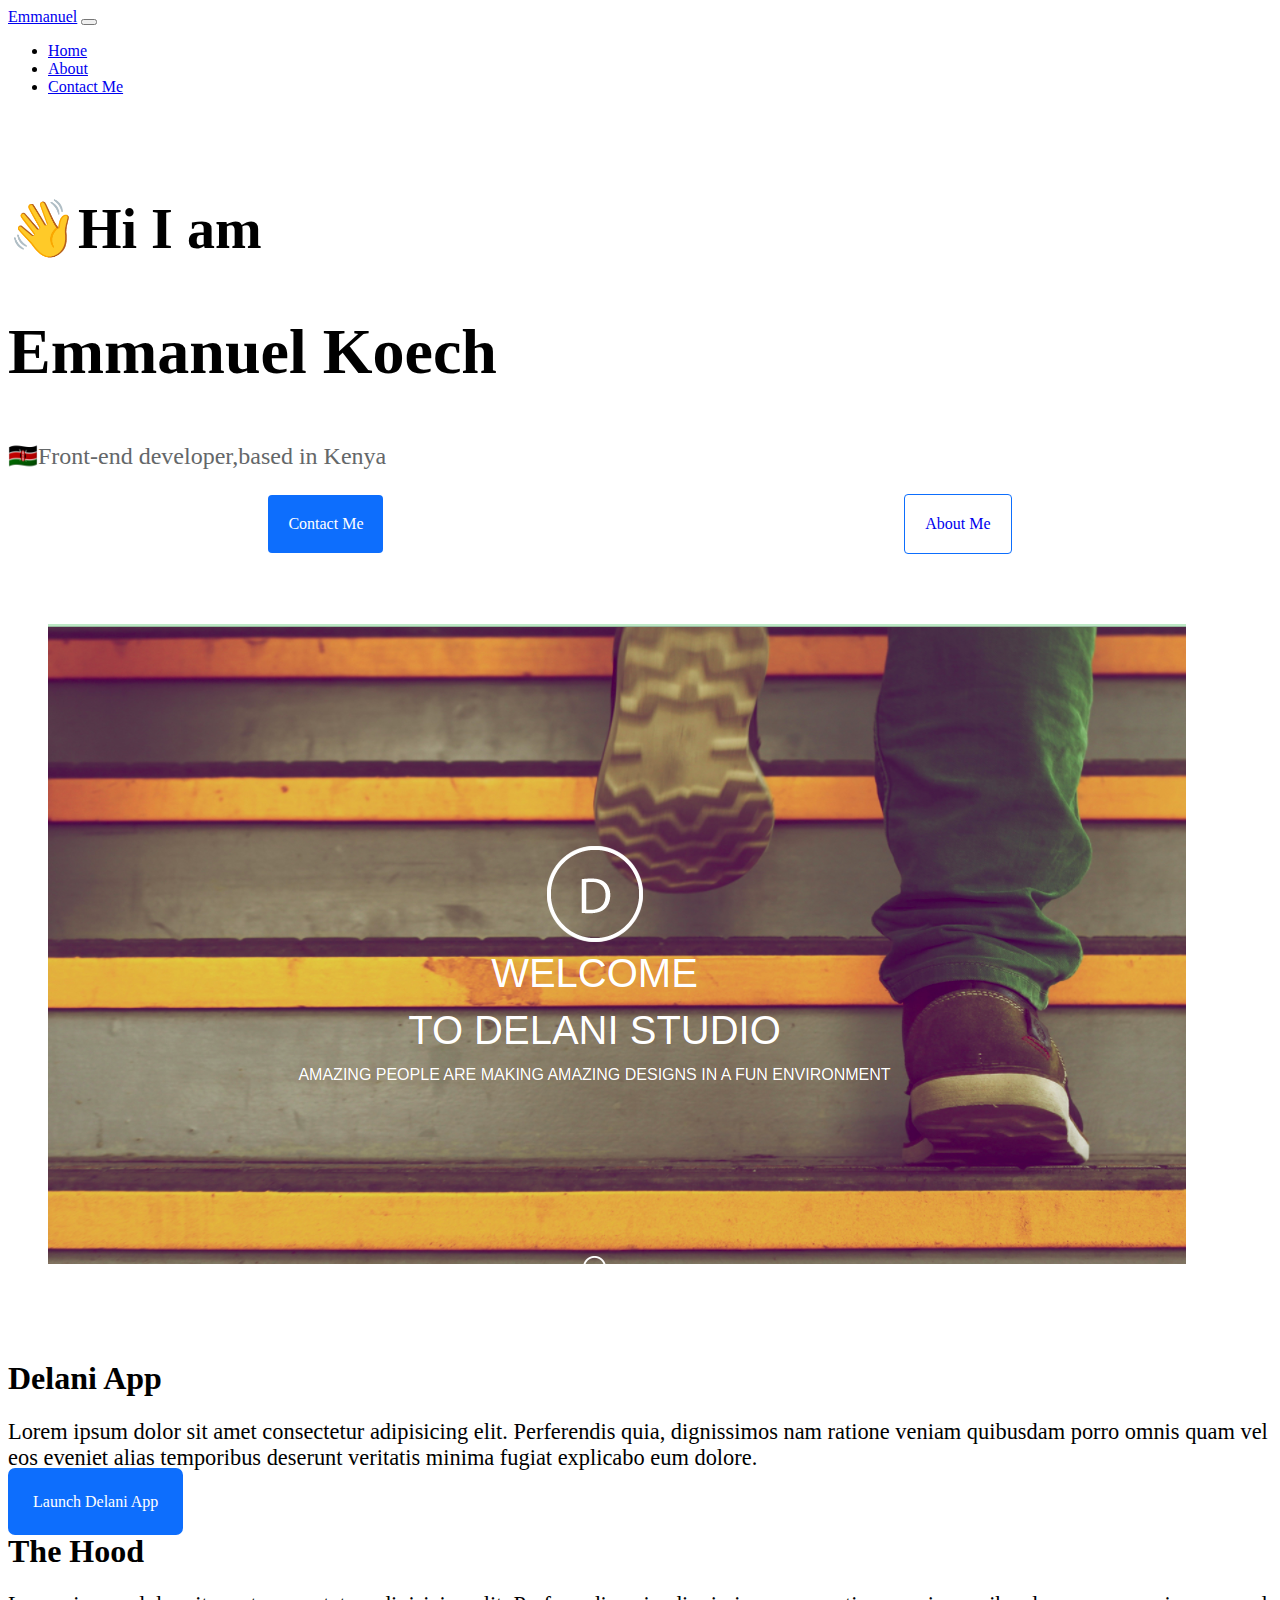
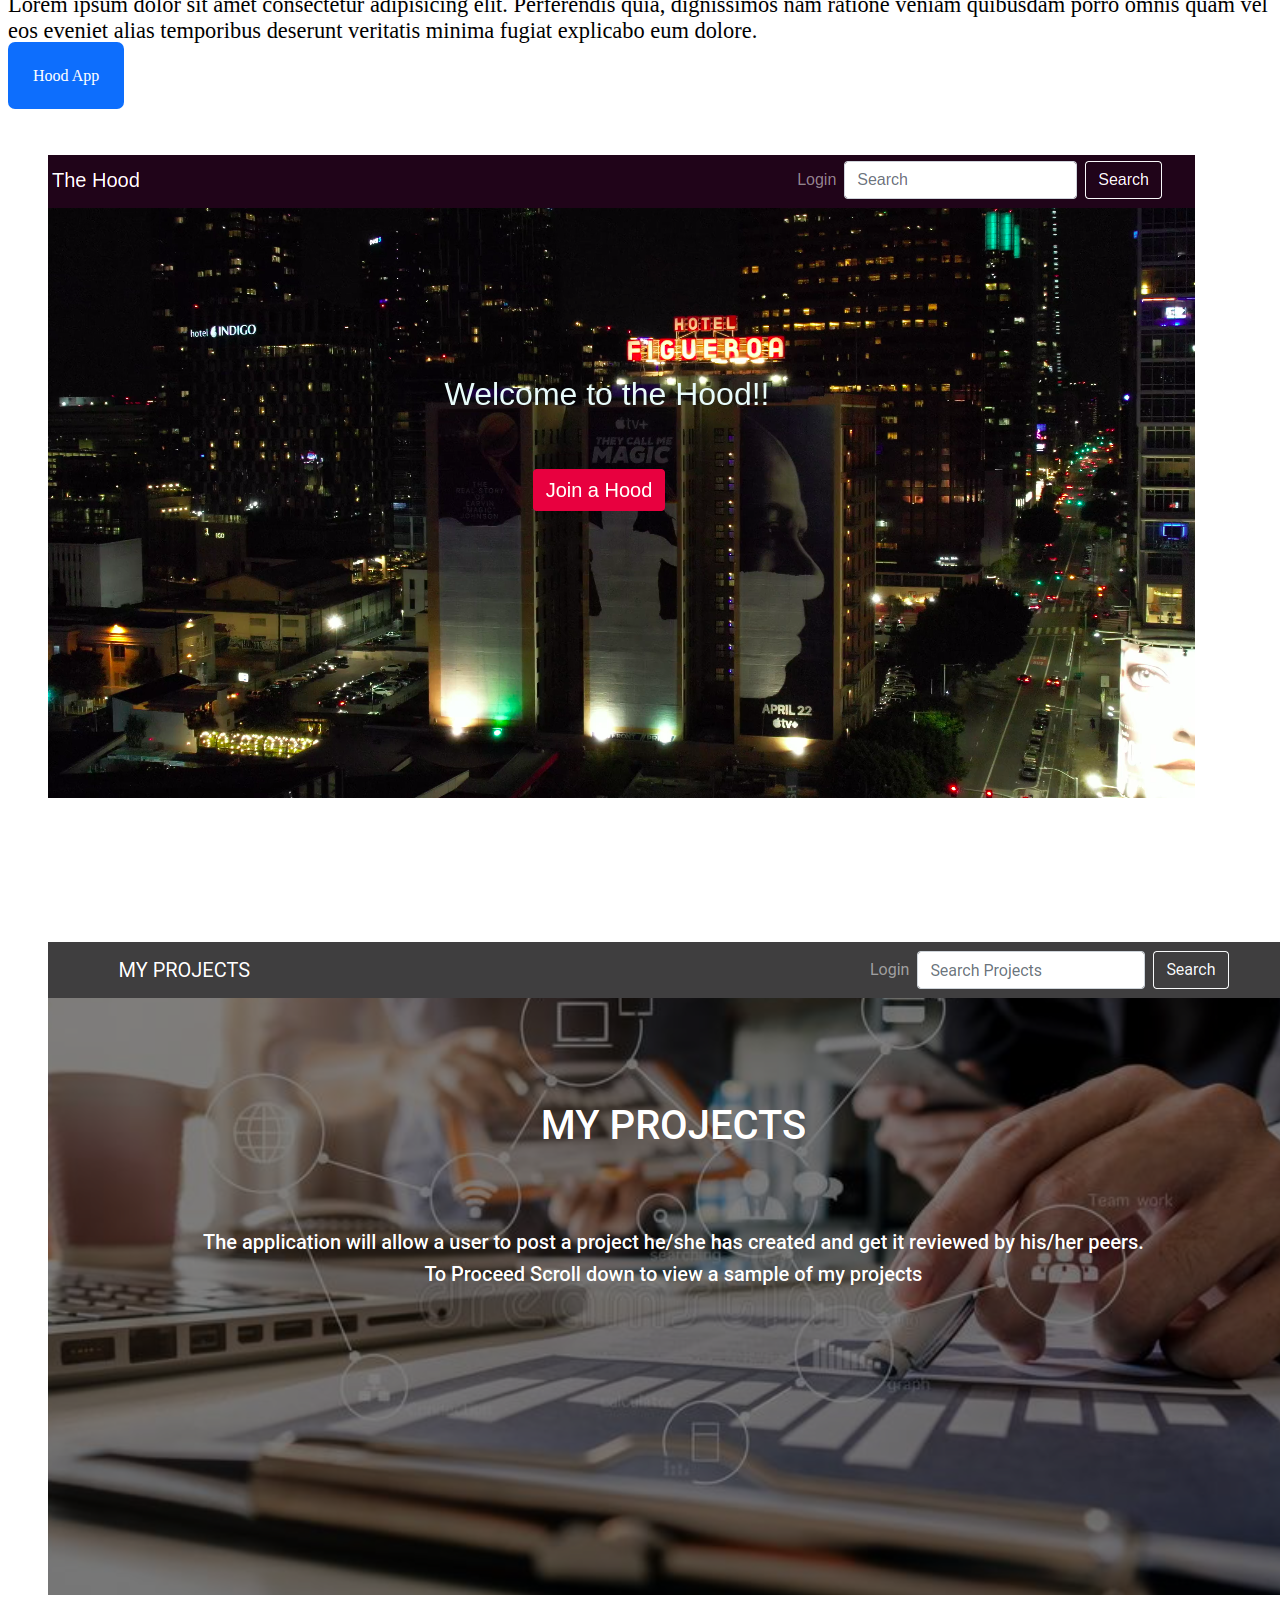
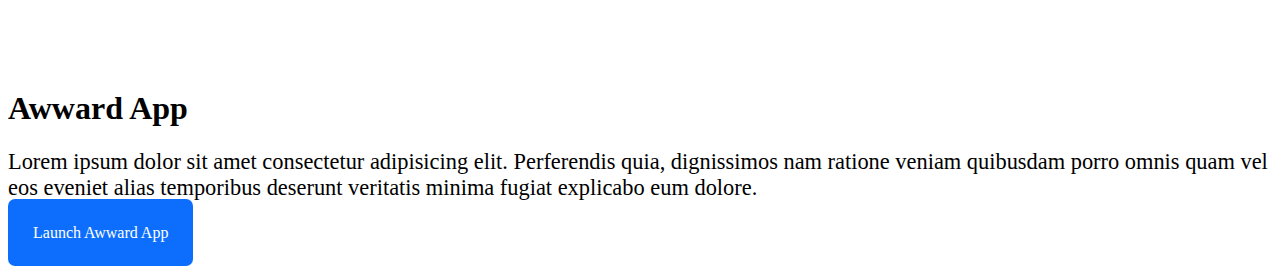
<file: index.html>
<!DOCTYPE html>
<html lang="en">
<head>
    <meta charset="UTF-8">
    <meta http-equiv="X-UA-Compatible" content="IE=edge">
    <meta name="viewport" content="width=device-width, initial-scale=1.0">
    <title>Emmanuel</title>
    <link href="https://cdn.jsdelivr.net/npm/bootstrap@5.2.0-beta1/dist/css/bootstrap.min.css" rel="stylesheet" integrity="sha384-0evHe/X+R7YkIZDRvuzKMRqM+OrBnVFBL6DOitfPri4tjfHxaWutUpFmBp4vmVor" crossorigin="anonymous">
    <script src="https://cdn.jsdelivr.net/npm/bootstrap@5.2.0-beta1/dist/js/bootstrap.bundle.min.js" integrity="sha384-pprn3073KE6tl6bjs2QrFaJGz5/SUsLqktiwsUTF55Jfv3qYSDhgCecCxMW52nD2" crossorigin="anonymous"></script>
    <link rel="stylesheet" href="style.css">
</head>
<body>
    <div class="container">
        <section>
            <nav class="navbar navbar-expand-lg bg-light fixed-top">
                <div class="container-fluid">
                <a class="navbar-brand" href="#">Emmanuel</a>
                <button class="navbar-toggler" type="button" data-bs-toggle="collapse" data-bs-target="#navbarNav" aria-controls="navbarNav" aria-expanded="false" aria-label="Toggle navigation">
                <span class="navbar-toggler-icon"></span>
                </button>
                <div class="collapse navbar-collapse" id="navbarNav">
                <ul class="navbar-nav">
                    <li class="nav-item">
                    <a class="nav-link active" aria-current="page" href="#index.html">Home</a>
                    </li>
                    <li class="nav-item">
                    <a class="nav-link" href="about-me.html">About</a>
                    </li>
                    <li class="nav-item">
                    <a class="nav-link" href="contact-me.html">Contact Me</a>
                    </li>
                </ul>
                </div>
               </div>
            </nav>

        </section>  
        <section>
           <div class="row class landing-page" id="landing-page">
                    <div class="text-center"> <h1> &#128075;Hi I am </h1></div>
                    <div class=" text-center"><h2>Emmanuel Koech</h2></div>
                    <div class="col-sm-12 text-center"><p>🇰🇪Front-end developer,based in Kenya</p> </div> 
            </div>
        </section>

        <section>
            <div class="landing-link">
                <a href="contact-me.html" class="contact-link">Contact Me</a>
                <a href="about-me.html" class="about-link"> About Me</a>
            </div>
        </section>

        <section>
            <div class="container">
             <div class="row mt-5">
                <div id="delani_image" class="col-sm-6 image-card bg-light "><img src="Images/Project.png" alt="" class="img-fluid width"></div>
                <div class="col-sm-6">
                    <h1>Delani App</h1>
                    <p class="project-text">Lorem ipsum dolor sit amet consectetur adipisicing elit. Perferendis quia, dignissimos nam ratione veniam quibusdam porro omnis quam vel eos eveniet alias temporibus deserunt veritatis minima fugiat explicabo eum dolore.</p>
                    <div class="mt-5">
                        <a href="https://emmanuel687.github.io/DelaniStudio/" class="launch-link">Launch Delani App</a>
                    </div>

                </div>
            </div>
            </div>

            <div class="container">
                <div class="row mt-5">
                    <div class="col-sm-6 ">
                        <h1>The Hood</h1>
                        <p class="project-text">Lorem ipsum dolor sit amet consectetur adipisicing elit. Perferendis quia, dignissimos nam ratione veniam quibusdam porro omnis quam vel eos eveniet alias temporibus deserunt veritatis minima fugiat explicabo eum dolore.</p>
                        <div class="mt-5"></div>
                        <div class="mt-5"><a href="" class="launch-link">Hood App</a></div>

                    </div>
                    <div id="hood-image" class="col-sm-6 image-card bg-light">
                        <img src="Images/project2.png" alt="" class="img-fluid">
                    </div>
                </div>
            </div>

            <div class="container">
                <div class="row mt-5">
                <div id="awward-image"class="col-sm-6 image-card bg-light "><img src="Images/Awwards.png" alt="" class="img-fluid width"></div>
                <div class="col-sm-6">
                    <h1>Awward App</h1>
                    <p class="project-text">Lorem ipsum dolor sit amet consectetur adipisicing elit. Perferendis quia, dignissimos nam ratione veniam quibusdam porro omnis quam vel eos eveniet alias temporibus deserunt veritatis minima fugiat explicabo eum dolore.</p>
                   <div class="mt-5"><a href="https://awwardsmanu.herokuapp.com/" class="launch-link">Launch Awward App</a></div> 
                </div>
            </div>
            </div>


        </section>


    </div>
</body>
</html>
</file>
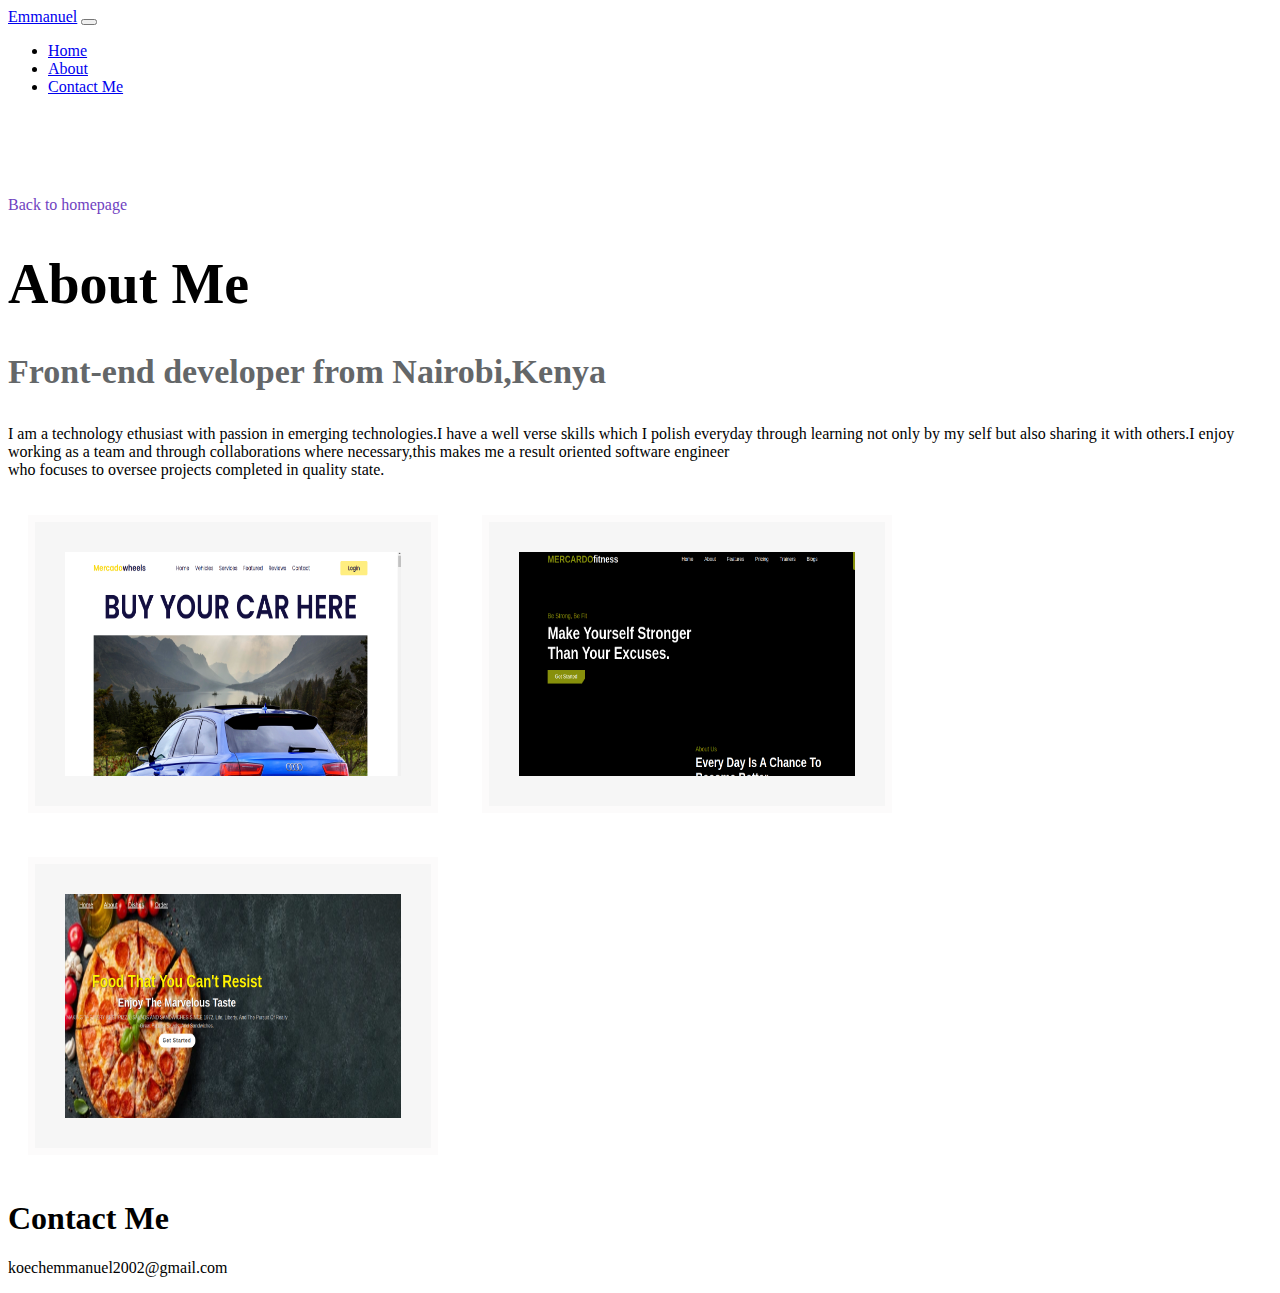
<file: about-me.html>
<!DOCTYPE html>
<html lang="en">
<head>
    <meta charset="UTF-8">
    <meta http-equiv="X-UA-Compatible" content="IE=edge">
    <meta name="viewport" content="width=device-width, initial-scale=1.0">
    <title>Emmanuel</title>
    <link href="https://cdn.jsdelivr.net/npm/bootstrap@5.2.0-beta1/dist/css/bootstrap.min.css" rel="stylesheet" integrity="sha384-0evHe/X+R7YkIZDRvuzKMRqM+OrBnVFBL6DOitfPri4tjfHxaWutUpFmBp4vmVor" crossorigin="anonymous">
    <script src="https://cdn.jsdelivr.net/npm/bootstrap@5.2.0-beta1/dist/js/bootstrap.bundle.min.js" integrity="sha384-pprn3073KE6tl6bjs2QrFaJGz5/SUsLqktiwsUTF55Jfv3qYSDhgCecCxMW52nD2" crossorigin="anonymous"></script>
    <link rel="stylesheet" href="style.css">
</head>
<body>
     <div class="container">
        <section>
            <nav class="navbar navbar-expand-lg bg-light fixed-top">
                <div class="container-fluid">
                <a class="navbar-brand" href="#">Emmanuel</a>
                <button class="navbar-toggler" type="button" data-bs-toggle="collapse" data-bs-target="#navbarNav" aria-controls="navbarNav" aria-expanded="false" aria-label="Toggle navigation">
                <span class="navbar-toggler-icon"></span>
                </button>
                <div class="collapse navbar-collapse" id="navbarNav">
                <ul class="navbar-nav">
                    <li class="nav-item">
                    <a class="nav-link active" aria-current="page" href="#index.html">Home</a>
                    </li>
                    <li class="nav-item">
                    <a class="nav-link" href="about-me.html">About</a>
                    </li>
                    <li class="nav-item">
                    <a class="nav-link" href="contact-me.html">Contact Me</a>
                    </li>
                </ul>
                </div>
               </div>
            </nav>

        </section>  
        <section>
            <div class="row landing-page" id="about-page">
                <a href="index.html">Back to homepage</a>
                <h1 class="col-sm-12 text-center">About Me</h1>
                <h3 class="col-sm-12 text-center">Front-end developer from Nairobi,Kenya</h3>
             </div>
        </section>
     


    <div class="row">
        <div class="col-sm-12 text-center" id="about-me">
           <p>I am a technology ethusiast with passion in emerging technologies.I have a well verse skills which I polish everyday through learning not only by my self but also sharing it with others.I enjoy working as a team and through collaborations where necessary,this makes me a result oriented software engineer <br> who focuses to oversee projects completed in quality state.</p>
        </div>
       
    </div>
    <section>
        
        <div class="row">
            <img src="Images/car.png" alt="" class="col-sm-4 img-fluid card image-border shadow-rounded bg-light">
            <img src="Images/gym.png" alt="" class="col-sm-4 img-fluid card image-border shadow-rounded bg-light">
            <img src="Images/pizza.png" alt="" class="col-sm-4 img-fluid card image-border shadow-rounded bg-light">
        </div>
    </section>

    <div id="#contact-me.html"  class="row">
        <div class="contact">
            <h1 class="col-sm-12 text-center">Contact Me</h1>
            <p class="col-sm-12 text-center">koechemmanuel2002@gmail.com</p>
        </div>
    </div>
  
 
    </div>


 
</body>
</html>
</file>
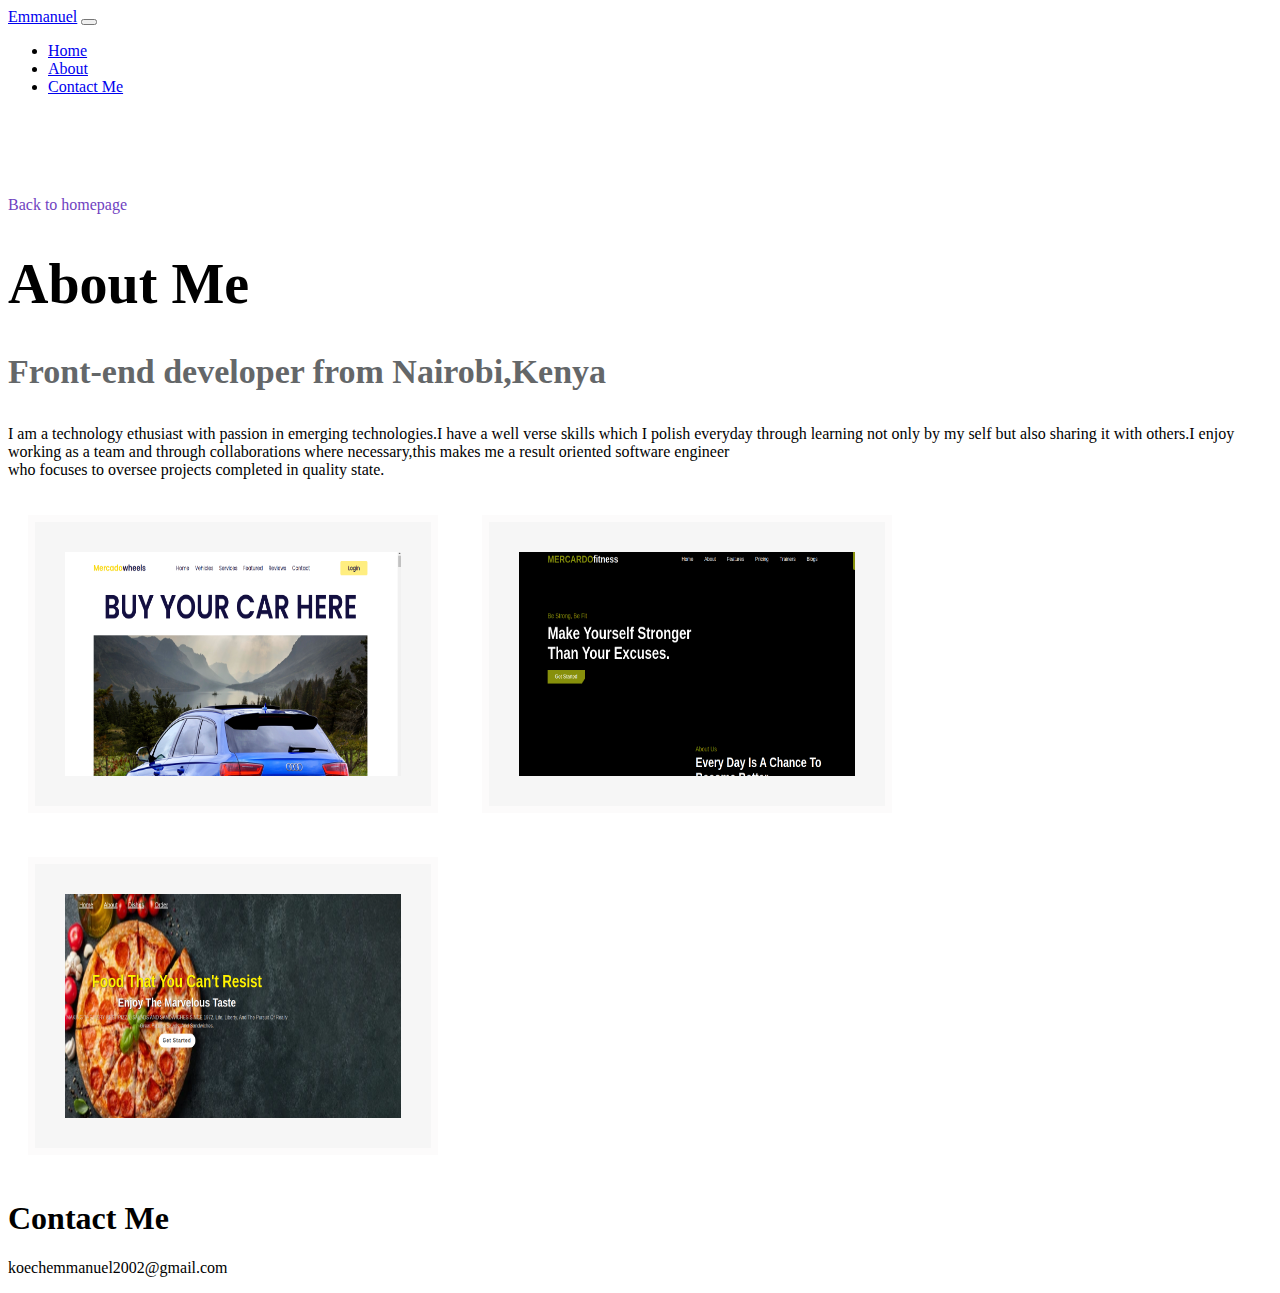
<file: contact-me.html>
<!DOCTYPE html>
<html lang="en">
<head>
    <meta charset="UTF-8">
    <meta http-equiv="X-UA-Compatible" content="IE=edge">
    <meta name="viewport" content="width=device-width, initial-scale=1.0">
    <title>Emmanuel</title>
    <link href="https://cdn.jsdelivr.net/npm/bootstrap@5.2.0-beta1/dist/css/bootstrap.min.css" rel="stylesheet" integrity="sha384-0evHe/X+R7YkIZDRvuzKMRqM+OrBnVFBL6DOitfPri4tjfHxaWutUpFmBp4vmVor" crossorigin="anonymous">
    <script src="https://cdn.jsdelivr.net/npm/bootstrap@5.2.0-beta1/dist/js/bootstrap.bundle.min.js" integrity="sha384-pprn3073KE6tl6bjs2QrFaJGz5/SUsLqktiwsUTF55Jfv3qYSDhgCecCxMW52nD2" crossorigin="anonymous"></script>
    <link rel="stylesheet" href="style.css">
</head>
<body>
     <div class="container">
        <section>
            <nav class="navbar navbar-expand-lg bg-light fixed-top">
                <div class="container-fluid">
                <a class="navbar-brand" href="#">Emmanuel</a>
                <button class="navbar-toggler" type="button" data-bs-toggle="collapse" data-bs-target="#navbarNav" aria-controls="navbarNav" aria-expanded="false" aria-label="Toggle navigation">
                <span class="navbar-toggler-icon"></span>
                </button>
                <div class="collapse navbar-collapse" id="navbarNav">
                <ul class="navbar-nav">
                    <li class="nav-item">
                    <a class="nav-link active" aria-current="page" href="#index.html">Home</a>
                    </li>
                    <li class="nav-item">
                    <a class="nav-link" href="about-me.html">About</a>
                    </li>
                    <li class="nav-item">
                    <a class="nav-link" href="contact-me.html">Contact Me</a>
                    </li>
                </ul>
                </div>
               </div>
            </nav>

        </section>  
        <section>
            <div class="row landing-page" id="about-page">
                <a href="index.html">Back to homepage</a>
                <h1 class="col-sm-12 text-center">About Me</h1>
                <h3 class="col-sm-12 text-center">Front-end developer from Nairobi,Kenya</h3>
             </div>
        </section>
     

         
    <div class="row">
        <div class="col-sm-12 text-center" id="about-me">
           <p>I am a technology ethusiast with passion in emerging technologies.I have a well verse skills which I polish everyday through learning not only by my self but also sharing it with others.I enjoy working as a team and through collaborations where necessary,this makes me a result oriented software engineer <br> who focuses to oversee projects completed in quality state.</p>
        </div>
       
    </div>
    <section>
        
        <div class="row">
            <img src="Images/car.png" alt="" class="col-sm-4 img-fluid card image-border shadow-rounded bg-light">
            <img src="Images/gym.png" alt="" class="col-sm-4 img-fluid card image-border shadow-rounded bg-light">
            <img src="Images/pizza.png" alt="" class="col-sm-4 img-fluid card image-border shadow-rounded bg-light">
        </div>
    </section>

    <div id="#contact-me.html"  class="row">
        <div class="contact">
            <h1 class="col-sm-12 text-center">Contact Me</h1>
            <p class="col-sm-12 text-center">koechemmanuel2002@gmail.com</p>
        </div>
    </div>
  
 
    </div>


 
</body>
</html>
</file>
<file: style.css>
/* .index-container{
    text-align: center;
}
.index-container h1{
    font-size: 50px;
}
.index-container h2{
    font-size: 70px;
    margin-top: 20px;
}
.index-container p{
    color: rgba(0, 0, 0, 0.3);;
    font-size: 30px;
}
h1,h2{
    margin: 0;
}
.buttons{
    display: flex;
    justify-content: center;
}
.contact-link{
    color: white;
    margin-left: 20px;
    border: 1px solid  #6c63ff;
    padding: 10px;
    border-radius: 3px;
    background-color:  #6c63ff;
    
}

.about-link{
    
    color: #6c63ff;
    margin-left: 20px;
    border: 1px solid  #6c63ff;
    padding: 10px;
    border-radius: 3px;
    

}
.about-me{
    text-align: center;
}
.about-me h1{
    font-size: 70px;
    font-family: 'Courier New', Courier, monospace;
    margin: 0px;
}   

.about-me h2{
    font-size: 30px;
    font-family: 'Courier New', Courier, monospace;
    color: gray;
    margin: 0px;
}
.about-text{
    display: flex;
    align-content: center;
    text-align: center;
}
.about-text p{
    background-color: rgb(228, 228, 228);
    padding: 10px;
    border-radius: 5px;
    text-align: center;
}
.about-link a{
    text-decoration: none;
}
.contact-link a{
    text-decoration: none;
    color: white;
}
.about-text{
    text-align: center;
    letter-spacing: 1px;
    margin: 1px 0;
}
.about-container{
     margin-top: 100px;

}
.contact{
    text-align: center;
    font-family: 'Segoe UI', Tahoma, Geneva, Verdana, sans-serif;
}
.contact h1{
    margin: 5px;
}
.contact p{
    margin: 1px;
    color: rgb(129, 2, 129); */
/* } */

.landing-page{
    margin-top: 100px;
}
.personal-info h1{
    font-size: 44px;
} 
.personal-info h2{
    font-size: 50px;  
} 
.personal-info p{
    font-size: 15px;
    color: #6c757d;   
} 
.image-card{
    padding-bottom: 70px;
    padding-top: 70px;
    padding-right: 40px;
    padding-left: 40px;
    border-radius: 10px;
}

.project-text{
    font-size: 1.4rem;
    font-weight: 400;
    color: black;
}

.launch-link{
    background-color: #0d6efd;
    color: white;
    padding: 25px;
    text-decoration: none;
    border-radius: 7px;
}
.image-border{
    border: 7px solid rgb(252, 251, 251) ;
    padding: 30px;
    background-color: rgb(246, 246, 246);
    margin: 20px;
    width: 21rem;
    height: 14rem;
}
.landing-page h1{
    font-size: 56px;

}
.landing-page h3{
    font-size: 34px;
    color:  #646769;;
    
}
.landing-page h2{
    font-size: 64px;
}
.landing-page p{
    font-size: 24px;
    color:  #646769;;  
}
.landing-link{
    display: flex;
    justify-content: center;
}
.landing-link a{
    margin: -20px;
}

.contact-link{
     text-decoration: none;
     color: #ffffff;
     background-color: #0d6efd;
     padding: 20px;
     border-radius: 4px;
}
.about-link{
    text-decoration: none;
    background-color: #ffffff;
    padding: 20px;
    border: 1px solid #0d6efd;
    border-radius: 4px;

}
.about-link a{
    text-decoration: none;
}
.contact-link a{
    text-decoration: none;
    color: white;

}
#about-page a{
    text-decoration: none;
    color: #6f42c1;
}
.landing-link a{
    justify-content: center;
    margin: 10px;
    text-align: center;
    margin: auto;
    margin-left: auto;
    margin-right: auto;

}

@media (max-width:400px){
    #awward-image{
        display: none;
    }
    #hood-image{
        display: none;
    }
    #delani_image{
        display: none;
    }
    #landing-page h1{
        font-size: 30px;
    }
    #landing-page h2{
        font-size: 42px;
    }
    #landing-page p{
        font-size: 17px;
    }
    #about-page h1{
        font-size: 60px;
    }
    #about-page h3{
        font-size: 17px;
    }
    #about-me p{
        font-size: 14px;
        font-family:Arial, Helvetica, sans-serif
    }
    

  
}
</file>
